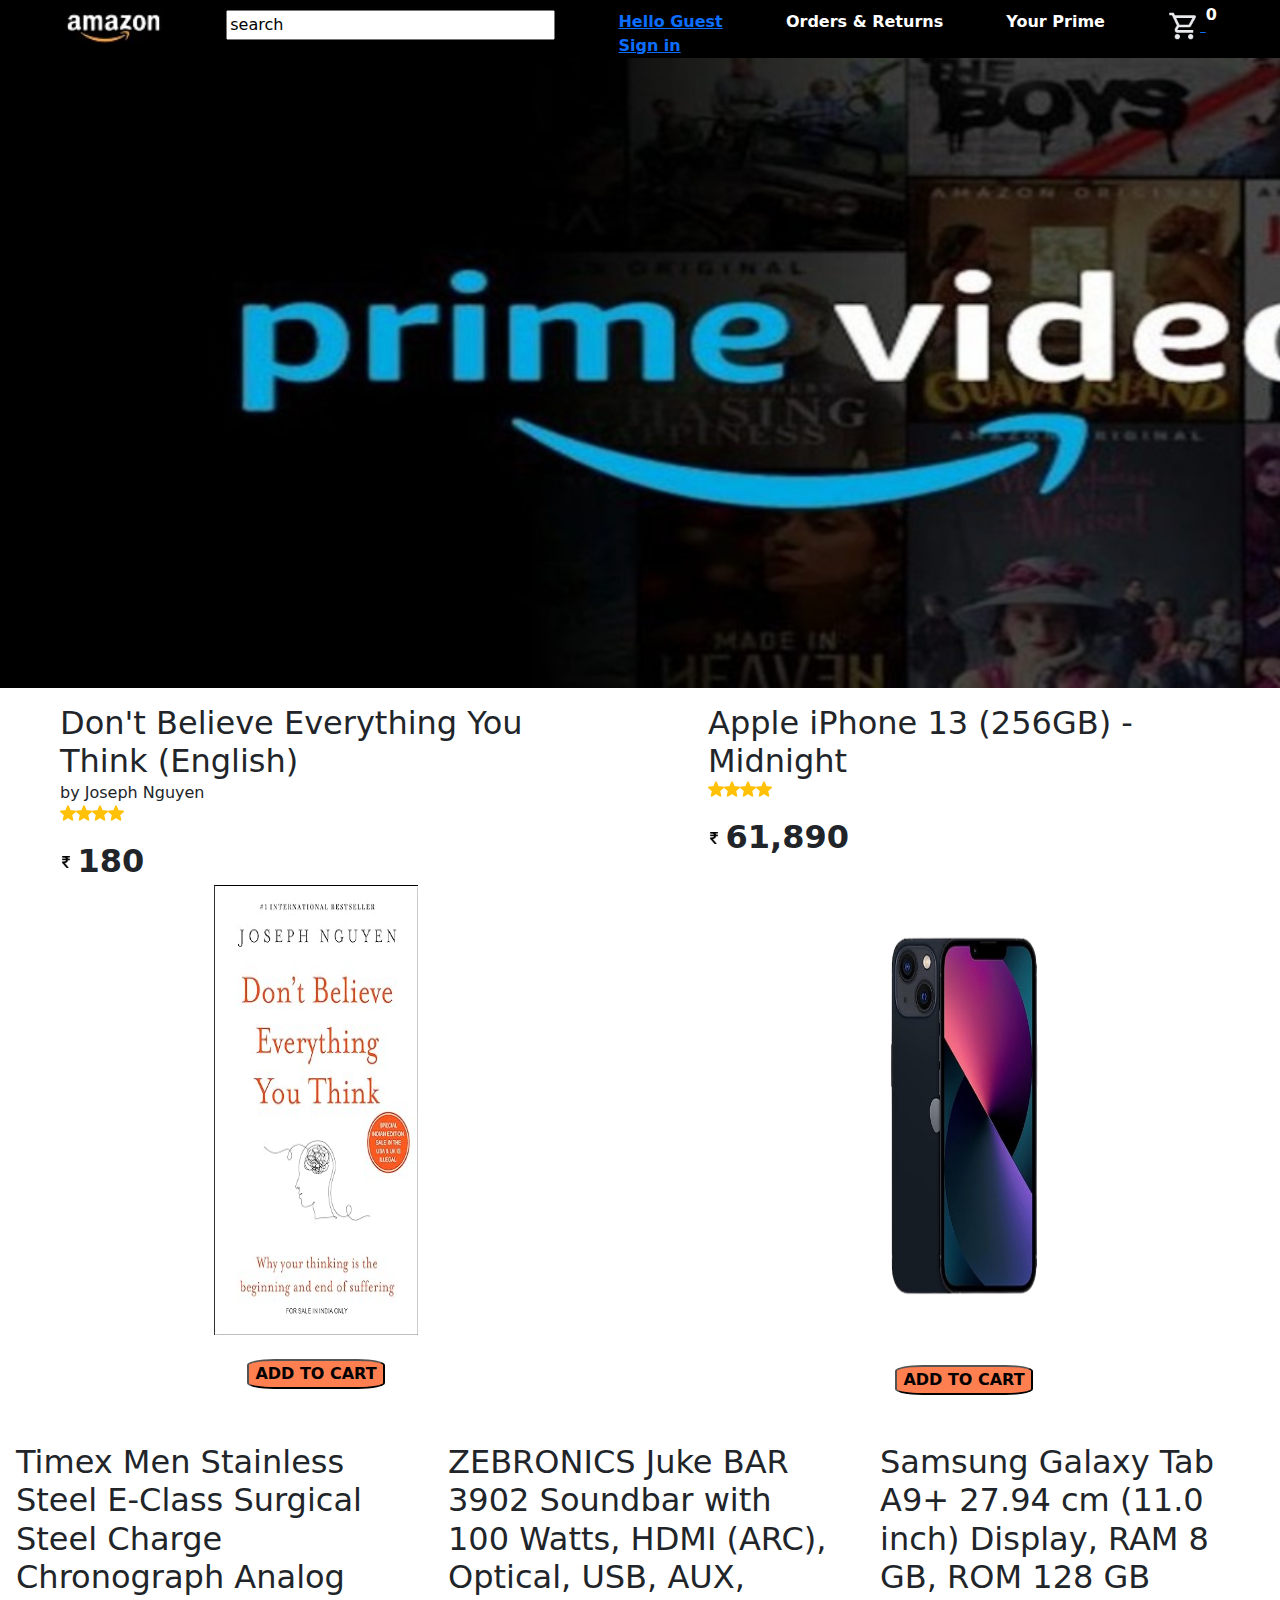
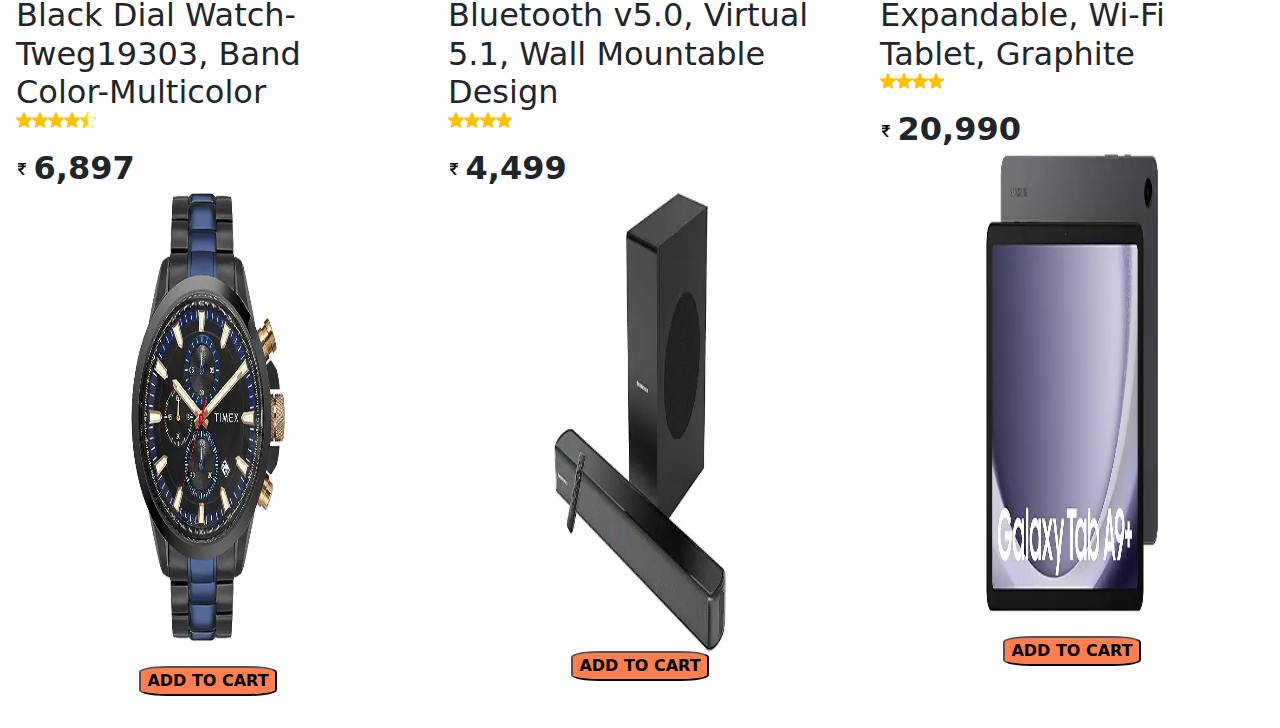
<file: index.html>
<html>
    <head>
        <title>
            amazon clone by yashit jain
        </title>
        <link rel="stylesheet" href="style.css">
        <link href="https://cdn.jsdelivr.net/npm/bootstrap@5.3.3/dist/css/bootstrap.min.css" rel="stylesheet" integrity="sha384-QWTKZyjpPEjISv5WaRU9OFeRpok6YctnYmDr5pNlyT2bRjXh0JMhjY6hW+ALEwIH" crossorigin="anonymous">
        <meta name="viewport" content="width=device-width, initial-scale=1.0">
    </head>
    <body>
        <div class="head" id="head">
            <div class="amazon" id="amazon"><img src="./imgs/amazon_logo.jpg" alt="" class="amazon" id="amazon_img"></div>
            <div class="search" id="search">
                <form action="">
                    <input type="text" name="search" id="search" value="search" size="35%">
                </form>
            </div>
            <div class="signup_in" id="signup_in">
                <a href="signin.html">
                    Hello Guest <br>
                    Sign in
                </a>
            </div>
            <div class="orders" id="orders">Orders & Returns</div>
            <div class="subs" id="subs">Your Prime</div>
            <div class="cart" id="cart"><a href="cart.html"><img src="./imgs/cart.png" alt="" id="cart_img"> </a> <sup><sup><span id="cart_fig" style="font-size: 1rem;">0</span></sup></sup></div>
        </div>

        
       
       
        <div class="prime_video" id="prime_video" >
        </div>

        <div class="product prod_cont_1" id="product1">
            <div class="prod1 cont1" id="prod1">
                <h2 style="margin-bottom: 0px; " class="title">Don't Believe Everything You Think (English)</h2>
                <span style="margin-top: 0px;">by Joseph Nguyen </span><br>
                <img src="./imgs/stars.png" alt="" class="star"><img src="./imgs/stars.png" alt="" class="star"><img src="./imgs/stars.png" alt="" class="star"><img src="./imgs/stars.png" alt="" class="star"><br>
                <div class="amount">
                    <sup><img src="./imgs/rupee.png" alt="" class="rupee"></sup>
                    <span class="prod_price">180</span>
                </div>
                <center>
                    <img src="./imgs/book.jpg" alt="" id="prod_book">
                    <br><br>
                    <button class="add_to_cart cart_button p1">ADD TO CART</button>
                </center>
            </div>
            <div class="prod2 cont1" id="prod2">
                <h2 style="margin-bottom: 0px; " class="title">Apple iPhone 13 (256GB) - Midnight</h2>
                <img src="./imgs/stars.png" alt="" class="star"><img src="./imgs/stars.png" alt="" class="star"><img src="./imgs/stars.png" alt="" class="star"><img src="./imgs/stars.png" alt="" class="star"><br>
                <div class="amount">
                    <sup><img src="./imgs/rupee.png" alt="" class="rupee"></sup>
                    <span class="prod_price">61,890</span>
                </div>
                <center>
                    <img src="./imgs/phone.jpg" alt="" id="prod_phone">
                    <br>
                    <button class="add_to_cart cart_button p2">ADD TO CART</button>
                </center>
            </div>
               
        </div>

        <div class="product prod_cont_2" id="product1">
            <div class="prod1 cont2" id="prod1">
                <h2 style="margin-bottom: 0px; " class="title">Timex Men Stainless Steel E-Class Surgical Steel Charge Chronograph Analog Black Dial Watch-Tweg19303, Band Color-Multicolor</h2>
                <img src="./imgs/stars.png" alt="" class="star"><img src="./imgs/stars.png" alt="" class="star"><img src="./imgs/stars.png" alt="" class="star"><img src="./imgs/stars.png" alt="" class="star"><img src="./imgs/half-star.png" alt="" class="star"><br>
                <div class="amount">
                    <sup><img src="./imgs/rupee.png" alt="" class="rupee"></sup>
                    <span class="prod_price">6,897</span>
                </div>
                <center>
                    <img src="./imgs/watch.webp" alt="" id="prod_watch">
                    <br><br>
                    <button class="add_to_cart cart_button p3">ADD TO CART</button>
                </center>
            </div>
            <div class="prod2 cont2" id="prod2">
                <h2 style="margin-bottom: 0px; " class="title">ZEBRONICS Juke BAR 3902 Soundbar with 100 Watts, HDMI (ARC), Optical, USB, AUX, Bluetooth v5.0, Virtual 5.1, Wall Mountable Design</h2>
                <img src="./imgs/stars.png" alt="" class="star"><img src="./imgs/stars.png" alt="" class="star"><img src="./imgs/stars.png" alt="" class="star"><img src="./imgs/stars.png" alt="" class="star"><br>
                <div class="amount">
                    <sup><img src="./imgs/rupee.png" alt="" class="rupee"></sup>
                    <span class="prod_price">4,499</span>
                </div>
                <center>
                    <img src="./imgs/speaker.webp" alt="" id="prod_speaker">
                    <br>
                    <button class="add_to_cart cart_button p4">ADD TO CART</button>
                </center>
            </div>

            <div class="prod3 cont1" id="prod3">
                <h2 style="margin-bottom: 0px; " class="title">Samsung Galaxy Tab A9+ 27.94 cm (11.0 inch) Display, RAM 8 GB, ROM 128 GB Expandable, Wi-Fi Tablet, Graphite</h2>
                <img src="./imgs/stars.png" alt="" class="star"><img src="./imgs/stars.png" alt="" class="star"><img src="./imgs/stars.png" alt="" class="star"><img src="./imgs/stars.png" alt="" class="star"><br>
                <div class="amount">
                    <sup><img src="./imgs/rupee.png" alt="" class="rupee"></sup>
                    <span class="prod_price">20,990</span>
                </div>
                <center>
                    <img src="./imgs/tablet.webp" alt="" id="prod_tablet">
                    <br><br>
                    <button class="add_to_cart cart_button p5">ADD TO CART</button>
                </center>
            </div>
               
        </div>
        <script src="script.js"></script>
    </body>
</html>
</file>
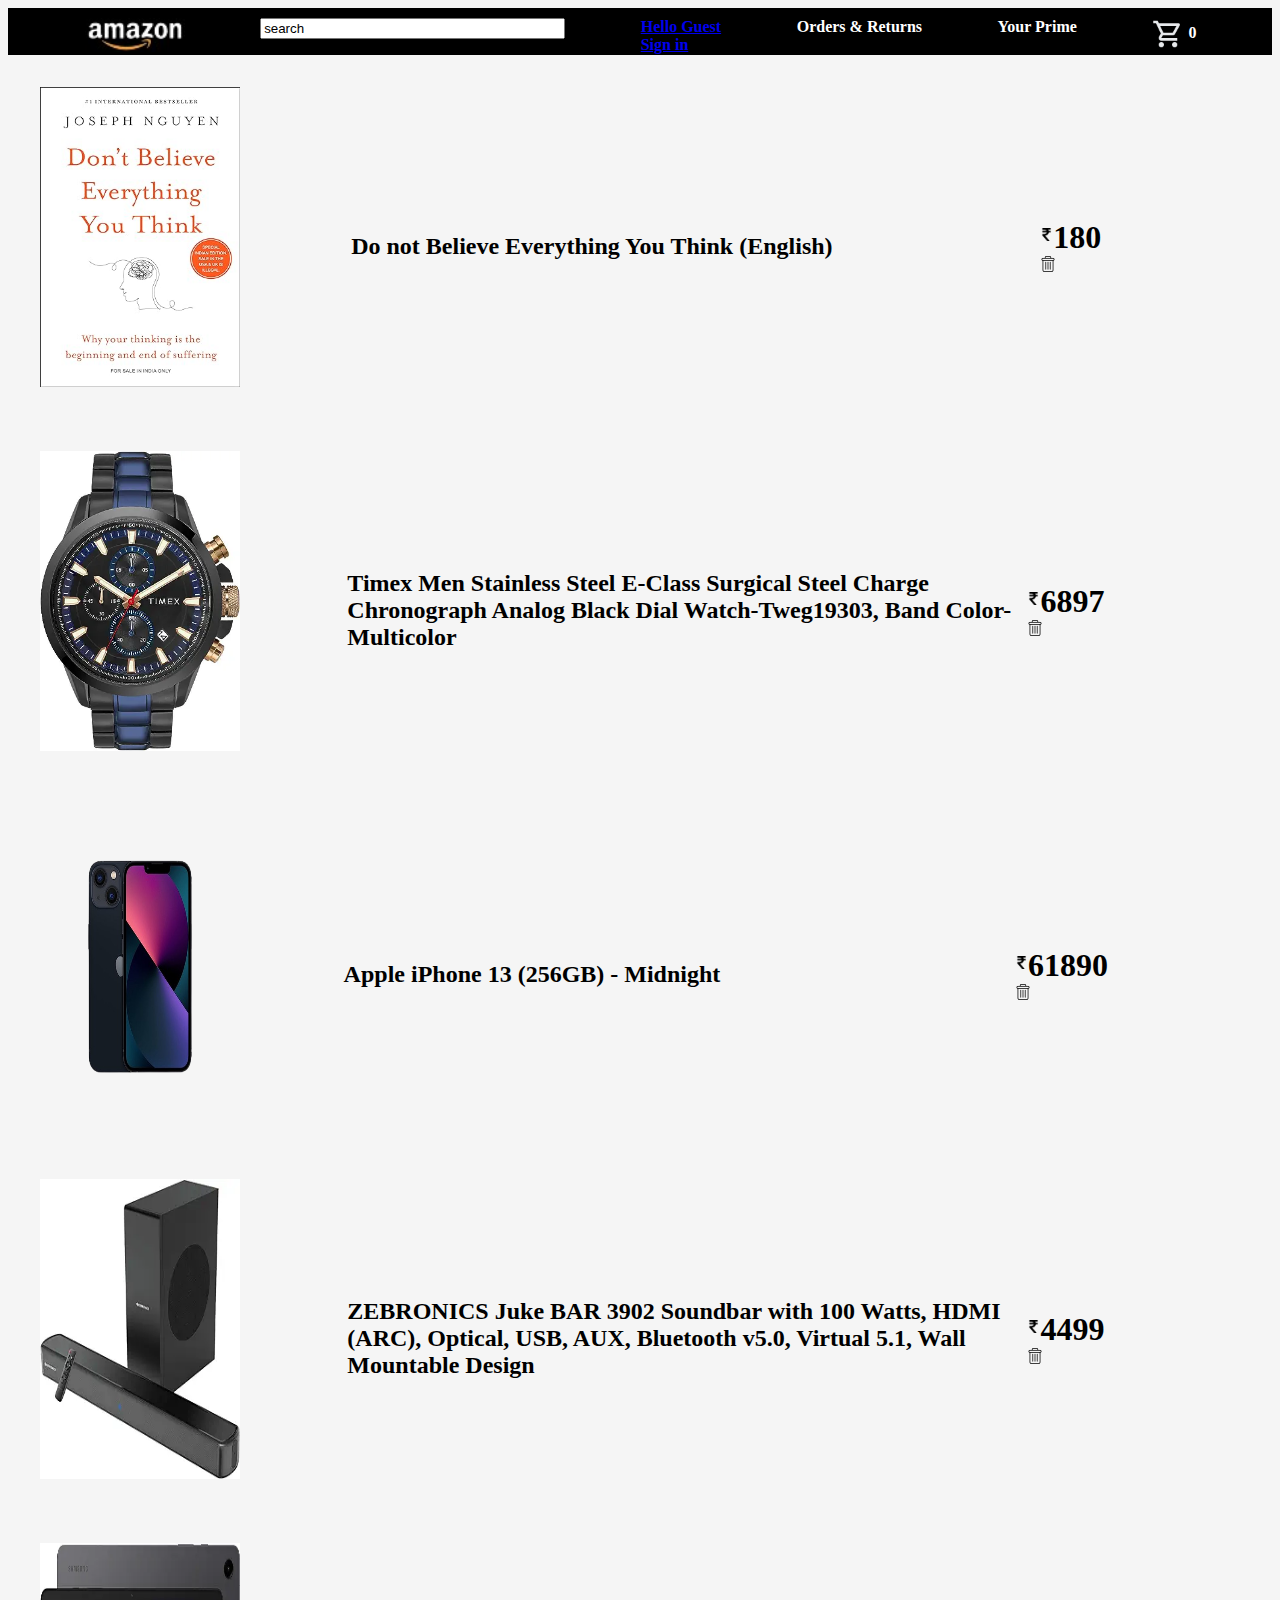
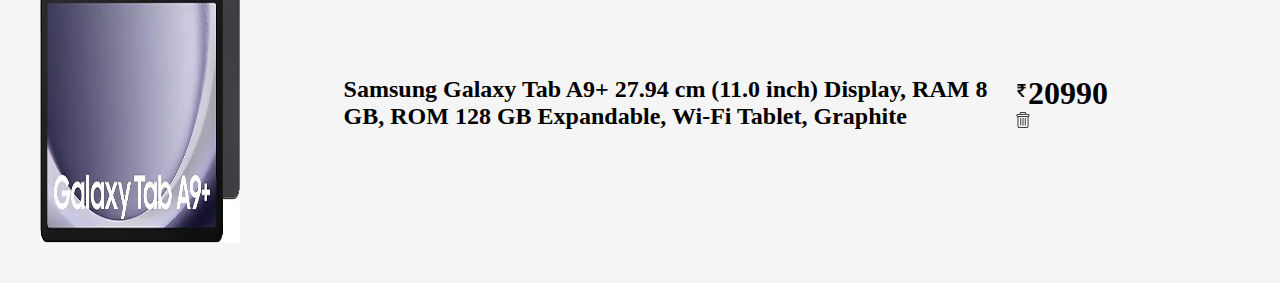
<file: cart.html>
<html>
    <head>
        <title>
            cart
        </title>
        <link rel="stylesheet" href="style.css">
        <meta name="viewport" content="width=device-width, initial-scale=1.0">

    </head>
    <body>
        <div class="head" id="head">
            <div class="amazon" id="amazon"><img src="./imgs/amazon_logo.jpg" alt="" class="amazon" id="amazon_img"></div>
            <div class="search" id="search">
                <form action="">
                    <input type="text" name="search" id="search" value="search" size="35%">
                </form>
            </div>
            <div class="signup_in" id="signup_in">
                <a href="signin.html">
                    Hello Guest <br>
                    Sign in
                </a>
            </div>
            <div class="orders" id="orders">Orders & Returns</div>
            <div class="subs" id="subs">Your Prime</div>
            <div class="cart" id="cart"><img src="./imgs/cart.png" alt="" id="cart_img">  <sup><sup><span id="cart_cart_fig" style="font-size: 1rem;">0</span></sup></sup></div>
        </div>

        <div id="cont">
        </div>   
        <script src="script.js"></script>
    </body>
</html>
</file>
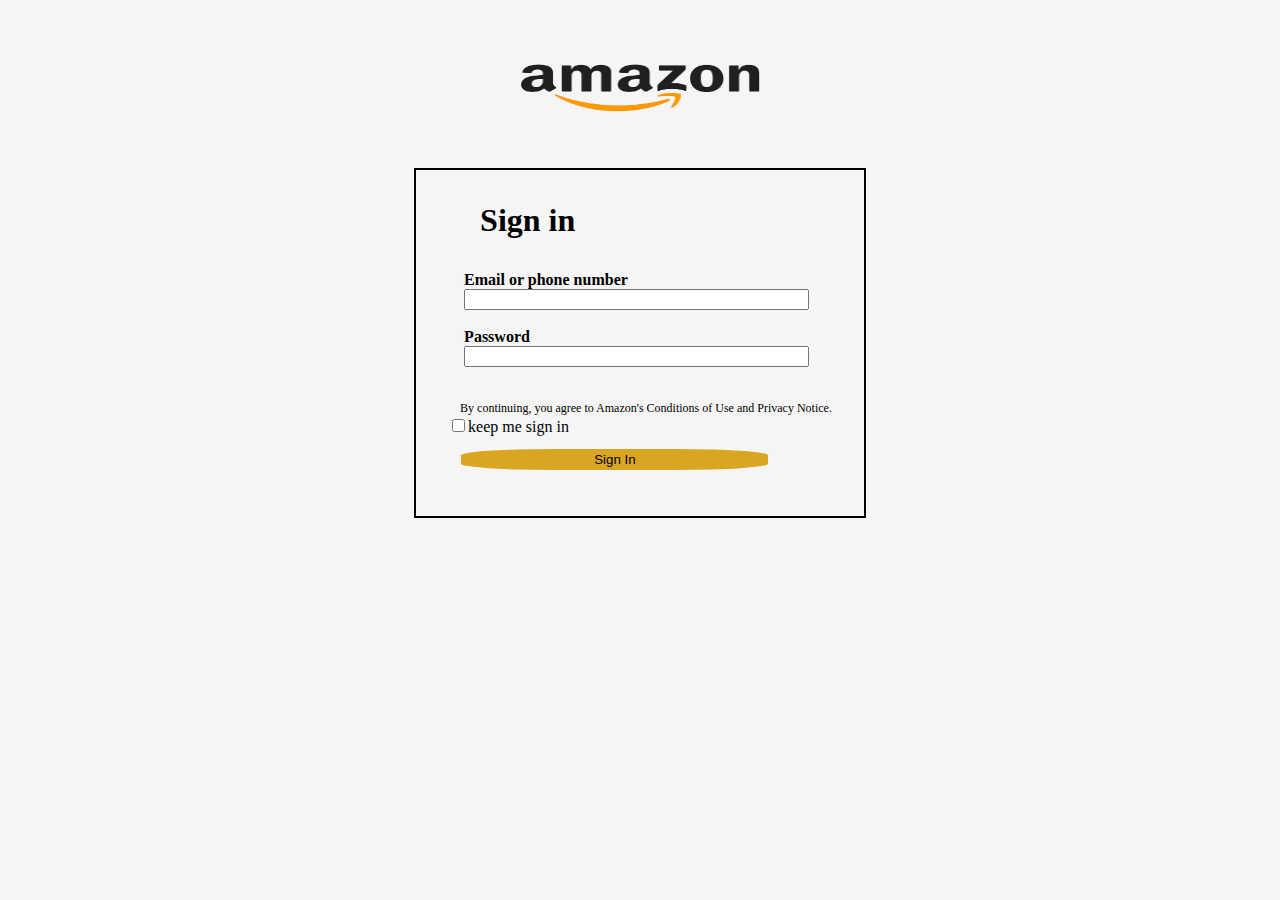
<file: signin.html>
<html>
    <head>
        <title>Sign in</title>
    </head>
    <link rel="stylesheet" href="style.css">
    <body>
        <div class="amazon_logo">
            <div>
                <img src="./imgs/amazon_logo_black.png" alt="" class="amazon_logo_black">
            </div>
        </div>
        <div class="signInBox">
            <div class="box">
                <h1 style="margin: 1em; margin-top: 0px;">Sign in</h1>
                <form action="" class="signInForm">
                   <b> Email or phone number </b><br>
                    <input type="text" name="" id="email" size="40%"> <br><br>
                   <b>Password</b><br>
                    <input type="password" name="" id="pass" size="40%"><br>
                </form>
                <br>
                <span class="termsConditions">By continuing, you agree to Amazon's Conditions of Use and Privacy Notice.</span><br>
                <input type="checkbox" class="keepSignIn">keep me sign in
                <button class="signIn signInButton">
                    Sign In
                </button>
            </div>

        </div>
    </body>
</html>
</file>
<file: style.css>
body{
    background-color: whitesmoke;
}

.head{
    width: 100%;
    /* position: fixed; */
    padding-top: 10px;
    margin-top: 0px;
    display: flex;
    justify-content: space-evenly;
    /* gap: 1rem; */
    background-color: black;
}

.head > div{
    color: white;
    /* font-size: 1.2rem; */
    font-weight: 700;
    padding: 0px;
}

#amazon_img{
    width: 100px;
    padding-left:1px ;
    margin-left: 0px;
}
#cart_img{
    height: 2em;
    width: 2em;
}
.prime_video{
    height: 70vh;
    width: 100%;
    background-image: url("./imgs/prime_video\ \(1\).jpg");
    background-repeat: no-repeat;
    background-size:cover;

}
.prime_video>img{
    object-fit: fill;
}


.prod_cont_1,.prod_cont_2{
    display: flex;
    justify-content: space-around;
    gap: 1em;
}

.cont1,.cont2{
    /* padding-left: 1rem; */
    width: 40%;
    background-color: white;
    margin: 1em;
    padding-bottom: 1rem;
    align-items: center;
}

.star{
    height: 1em;
    width: 1em;
}
.rupee{
    height: 1em;
    width: 1em;
}
.prod_price{
    font-size: 2em;
}
#prod_book{
    height: 50vh;
    width: 40%;
}
#prod_phone{
    height: 56vh;
    width: 55%;
}
#prod_watch{
    height: 50vh;
    width: 40%;
}
#prod_speaker{
    height: 51vh;
    width: 45%;
}
#prod_tablet{
    height: 51vh;
    width: 45%;
}
.prodImg{
    height: 30vh;
    width: 15%;
    float: left;
}
.title{
    float: right;
}
.add_to_cart {
    background-color: coral;
    border: 1em blacksoli;
    border-radius: 20%;
    font-size: medium;
    font-weight: 700;
    transition-duration: 0.2s;
    cursor: pointer;
}
.cart_button:hover{
    background-color: white;
}

.amazon_logo{
    display: flex;
    justify-content: center;
}
.amazon_logo_black{
    height: 10rem;
    width: 15rem;
}
.signinBox{
    display: flex;
    justify-content: center;
    /* background-color: antiquewhite; */
}

.box{
    /* height: 60vh; */
    width:max-content;
    border: 2px solid black;
    padding:2em ;
}

.signIn{
    width: 80%;
    background-color: goldenrod;
    border: 5px;
    border-radius: 30%;
    margin: 1em;
    padding:3px ;
    font-weight: 500;
    transition-duration: 0.1s;
    cursor: pointer;
}

.signInButton:hover{
    background-color: wheat;
}
.termsConditions{
    font-size: 12px;
    font-weight: 200;
    margin-bottom: 1em;
    margin-left: 1em;
}
.signInForm{
    margin: 1em;
}

.pro1{
    display: inline-flex;
    width: 90%;
}
.abt{
    align-self: center;
    width: 70%;
    margin-left: 1rem;
    float: right;
}

.prod_img_cart{
    margin: 2rem;
    margin-right: 0px;
}

.amount{
    align-self: center; 
    font-size: 1rem;
    font-weight: 700;
    margin-top: 1rem;
    margin-right: 2rem;
}

@media (max-width:400px){
    .head{
        display: block;
    }
    .head > div{
        margin-top:10px;
        margin-bottom: 10px;
    }
    .product{
        display: block;
    }
    .prod_cont_1,.prod_cont_2{
        display: block;
    }
    .prod1,.prod2,.prod3{
        width: fit-content;
    }
    .prime_video{
        height: 20vh;
        width: 100%;
        background-image: url("./imgs/prime_video\ \(1\).jpg");
        background-repeat: no-repeat;
        background-size:cover;
    }
    .signinBox{
        display: 100%;
    }
    #prod_book{
        height: 30vh;
        width: 30%;
    }
    #prod_phone{
        height: 30vh;
        width: 45%;
    }
    #prod_watch{
        height: 30vh;
        width: 40%;
    }
    #prod_speaker{
        height: 30vh;
        width: 45%;
    }
    #prod_tablet{
        height: 30vh;
        width: 35%;
    }
    .prodImg{
        height: 35vh;
        width: 45%;
    }
    .title{
        font-size: 1rem;
    }
    .amount{
        align-self: center; 
        font-size: 0.5rem;
        font-weight: 700;
        margin-right: 2rem;
    }
    .pro1{
        display: block;
        height: fit-content;
        width: fit-content;
    }
    .abt{
        float: none;
        margin-left: 0px;
    }
    .abt > h2{
        font-size: 1rem;
    }
}
</file>
